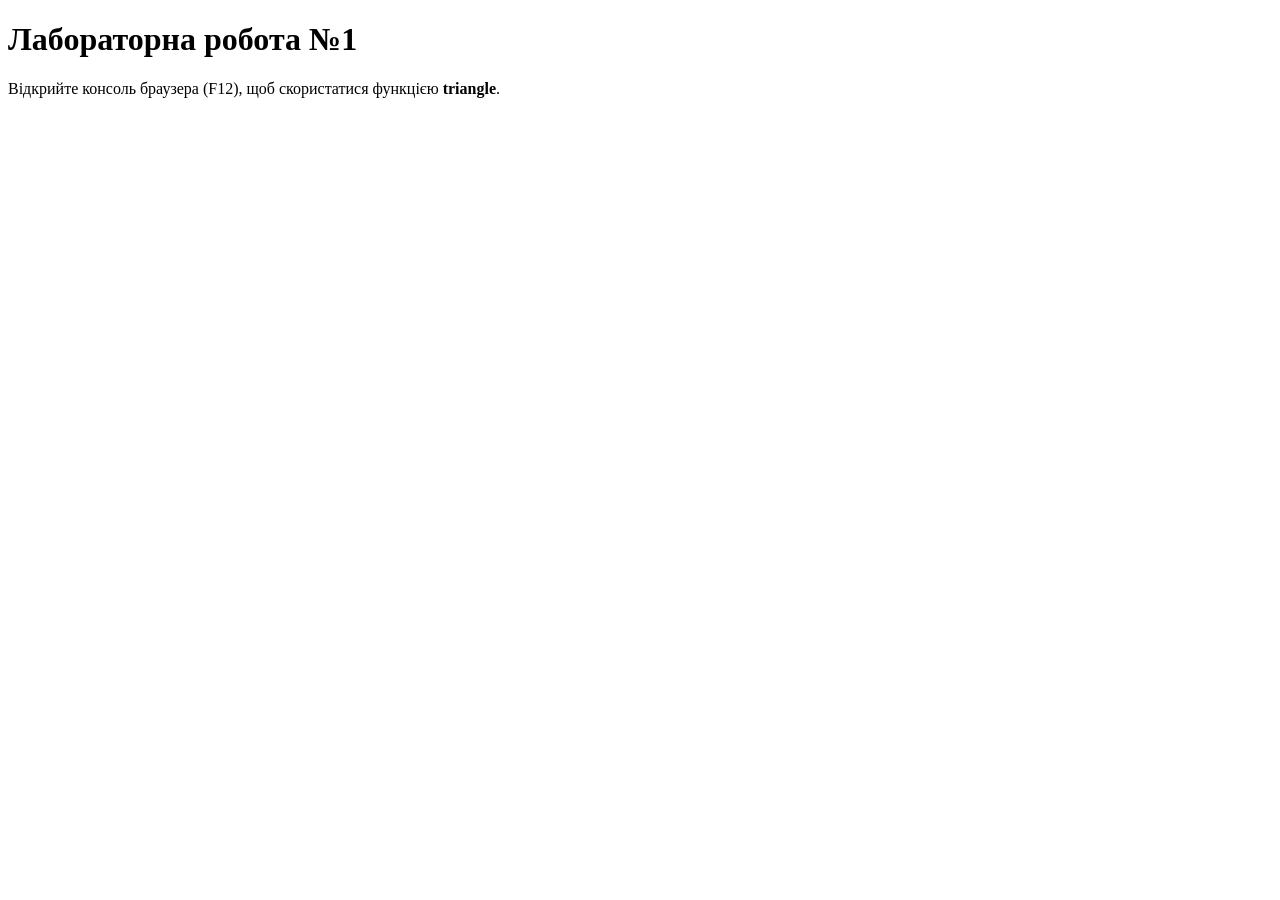
<file: lab1/index.html>
<!DOCTYPE html>
<html lang="uk">
<head>
    <meta charset="UTF-8">
    <title>Лабораторна робота №1</title>
</head>
<body>
    <h1>Лабораторна робота №1</h1>
    <p>Відкрийте консоль браузера (F12), щоб скористатися функцією <b>triangle</b>.</p>
    <script src="solution.js"></script>
</body>
</html>
</file>
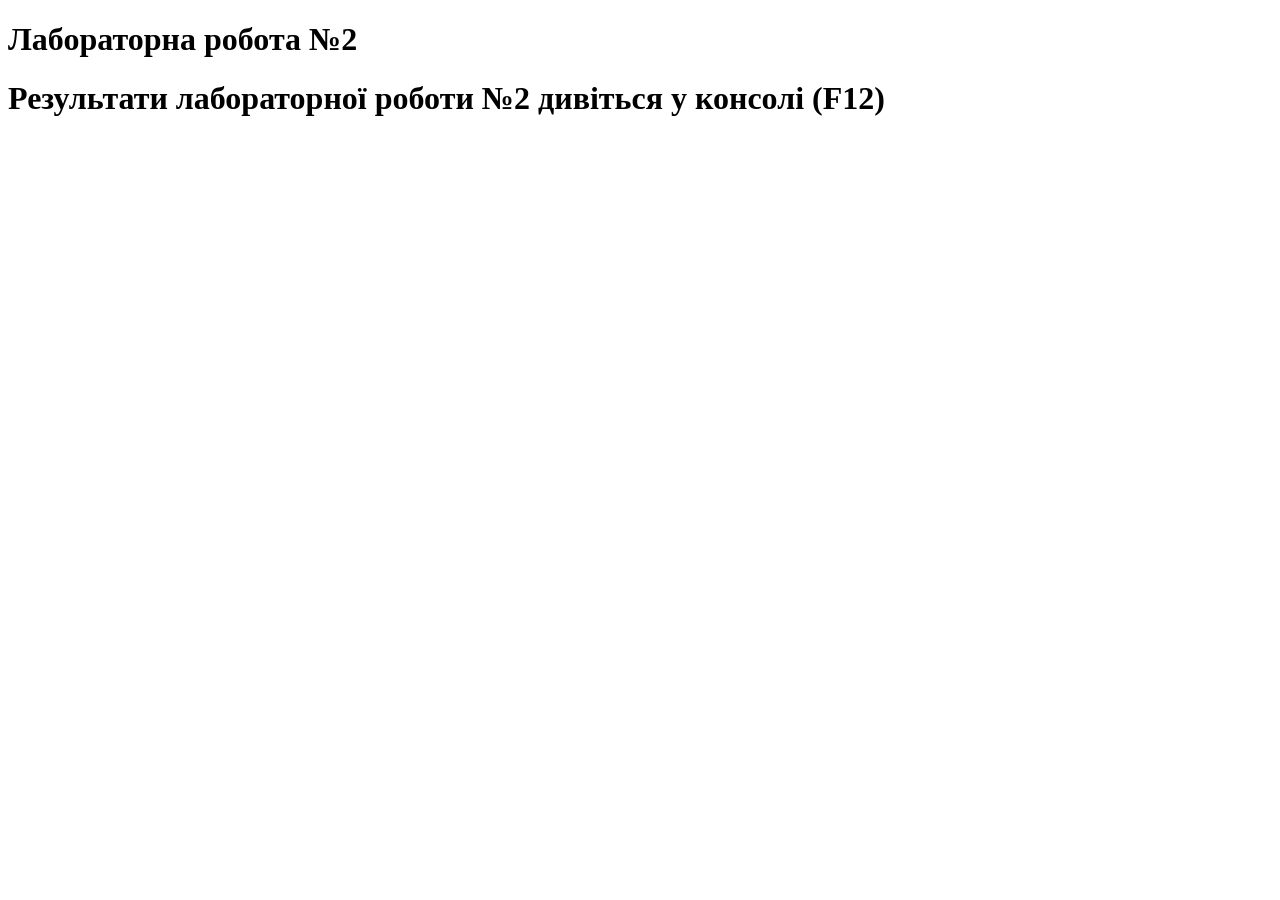
<file: lab2/index.html>
<!DOCTYPE html>
<html lang="uk">
<head>
    <meta charset="UTF-8">
    <title>Лабораторна робота №2</title>
</head>
<body>
    <h1>Лабораторна робота №2</h1>
    <h1>Результати лабораторної роботи №2 дивіться у консолі (F12)</h1>
    <script src="solution.js"></script>
</body>
</html>
</file>
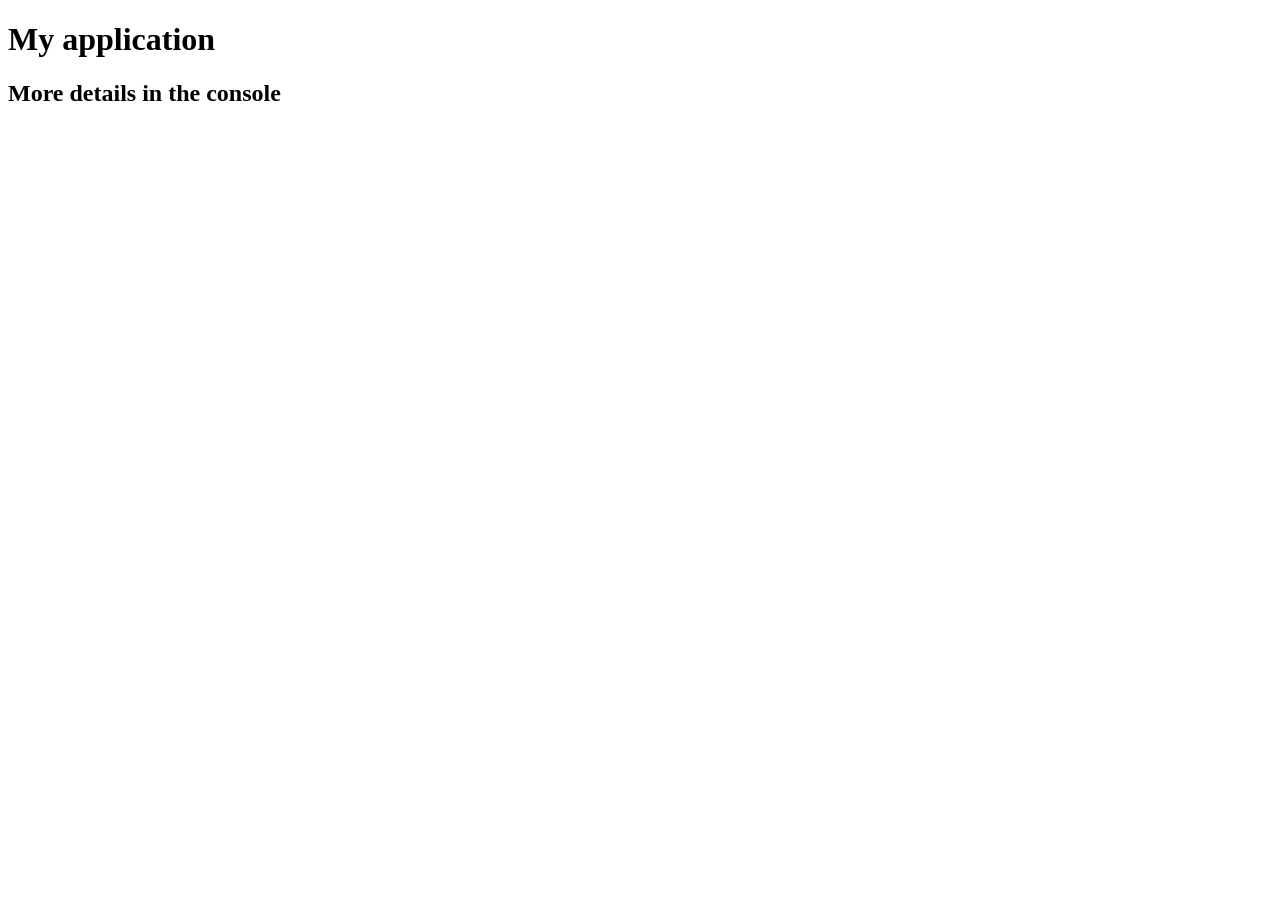
<file: lab3/index.html>
<!DOCTYPE html>
<html>
<head>
	<meta charset="utf-8">
	<title>My application</title>
</head>
<body>
	<h1>My application</h1>
	<h2>More details in the console</h2>

	<script src="SpeakHello.js"></script>
	<script src="SpeakGoodBye.js"></script>
	<script src="script.js"></script>
</body>
</html>
</file>
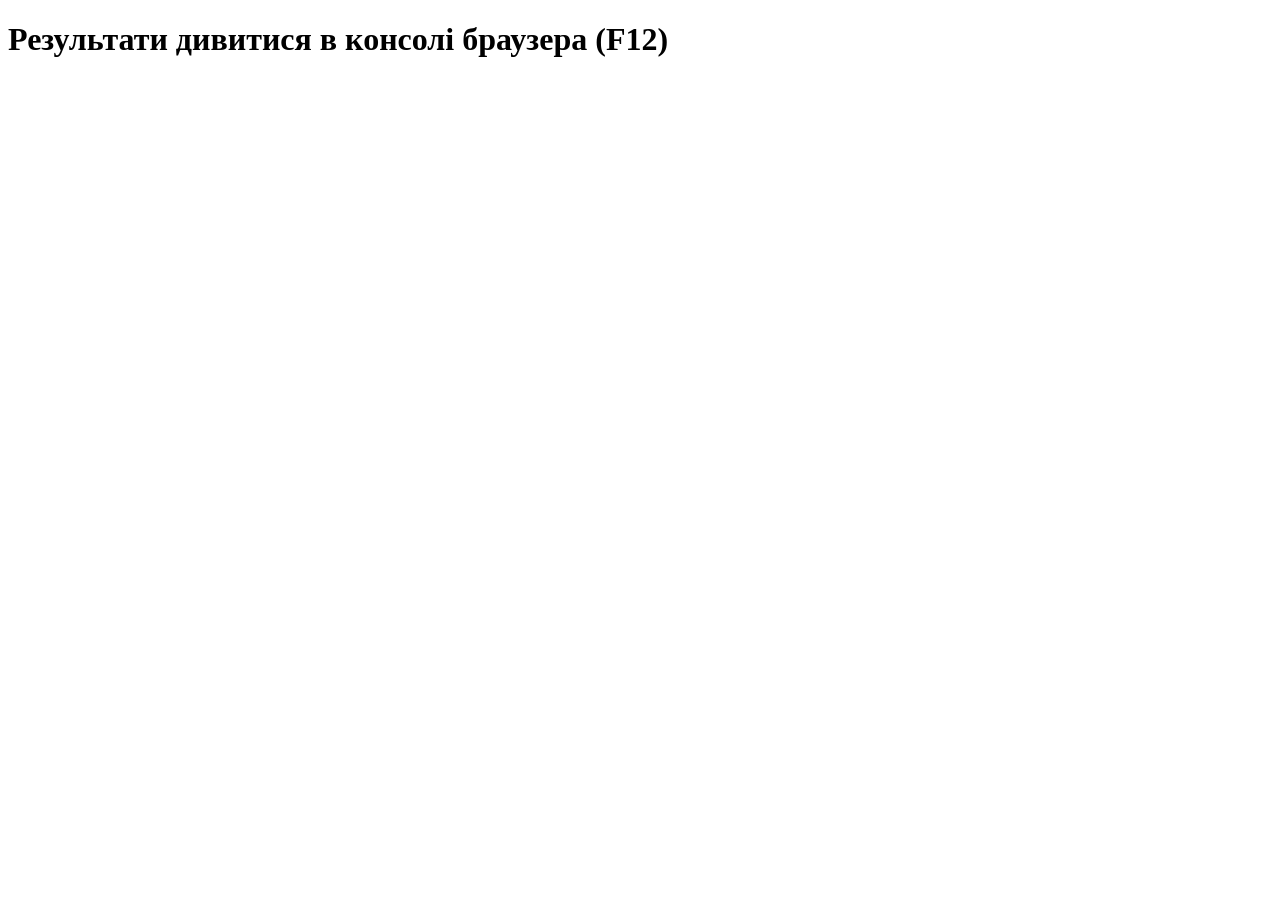
<file: lab4/index.html>
<!DOCTYPE html>
<html lang="uk">
<head>
    <meta charset="UTF-8">
    <meta name="viewport" content="width=device-width, initial-scale=1.0">
    <title>Лабораторна робота №4</title>
</head>
<body>
    <h1>Результати дивитися в консолі браузера (F12)</h1>
    
    <script src="MySortLib.js"></script>
</body>
</html>
</file>
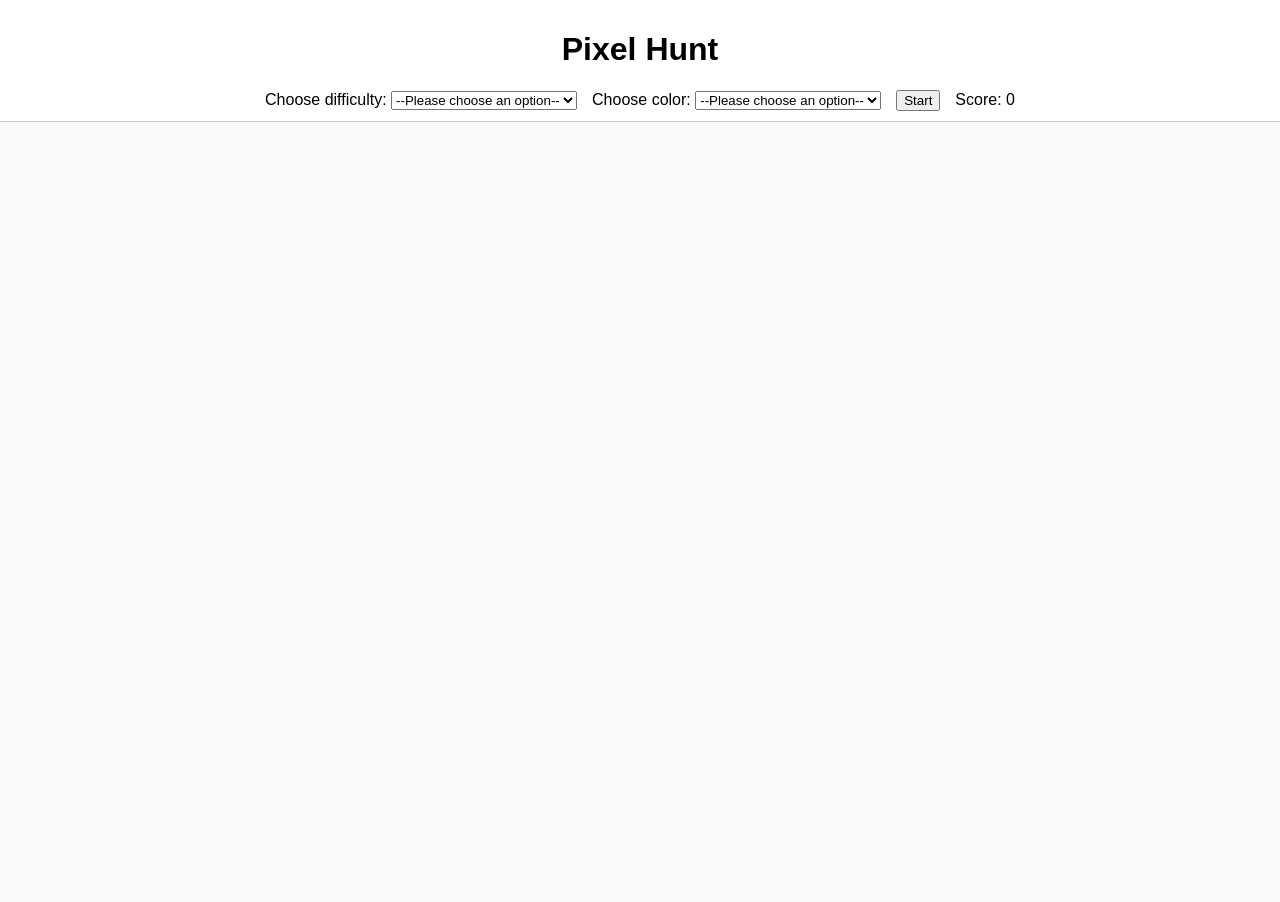
<file: lab5/index.html>
<!DOCTYPE html>
<html lang="uk">
<head>
    <meta charset="UTF-8">
    <title>Pixel Hunt - Lab 5</title>
    <link rel="stylesheet" href="style.css">
</head>
<body>
    <header>
        <h1>Pixel Hunt</h1>
        <div class="controls">
    <label>Choose difficulty: 
        <select id="difficulty">
            <option value="" selected disabled>--Please choose an option--</option>
            <option value="easy">Easy (3s)</option>
            <option value="medium">Medium (2s)</option>
            <option value="hard">Hard (1s)</option>
            <option value="impossible">Impossible (0.5s)</option>
        </select>
    </label>

    <label>Choose color: 
        <select id="color">
            <option value="" selected disabled>--Please choose an option--</option>
            <option value="red">Red</option>
            <option value="blue">Blue</option>
            <option value="green">Green</option>
        </select>
    </label>

    <button id="startBtn">Start</button>
    <span id="scoreDisplay">Score: 0</span>
</div>
    </header>

    <main id="gameArea">
    </main>

    <script src="script.js"></script>
</body>
</html>
</file>
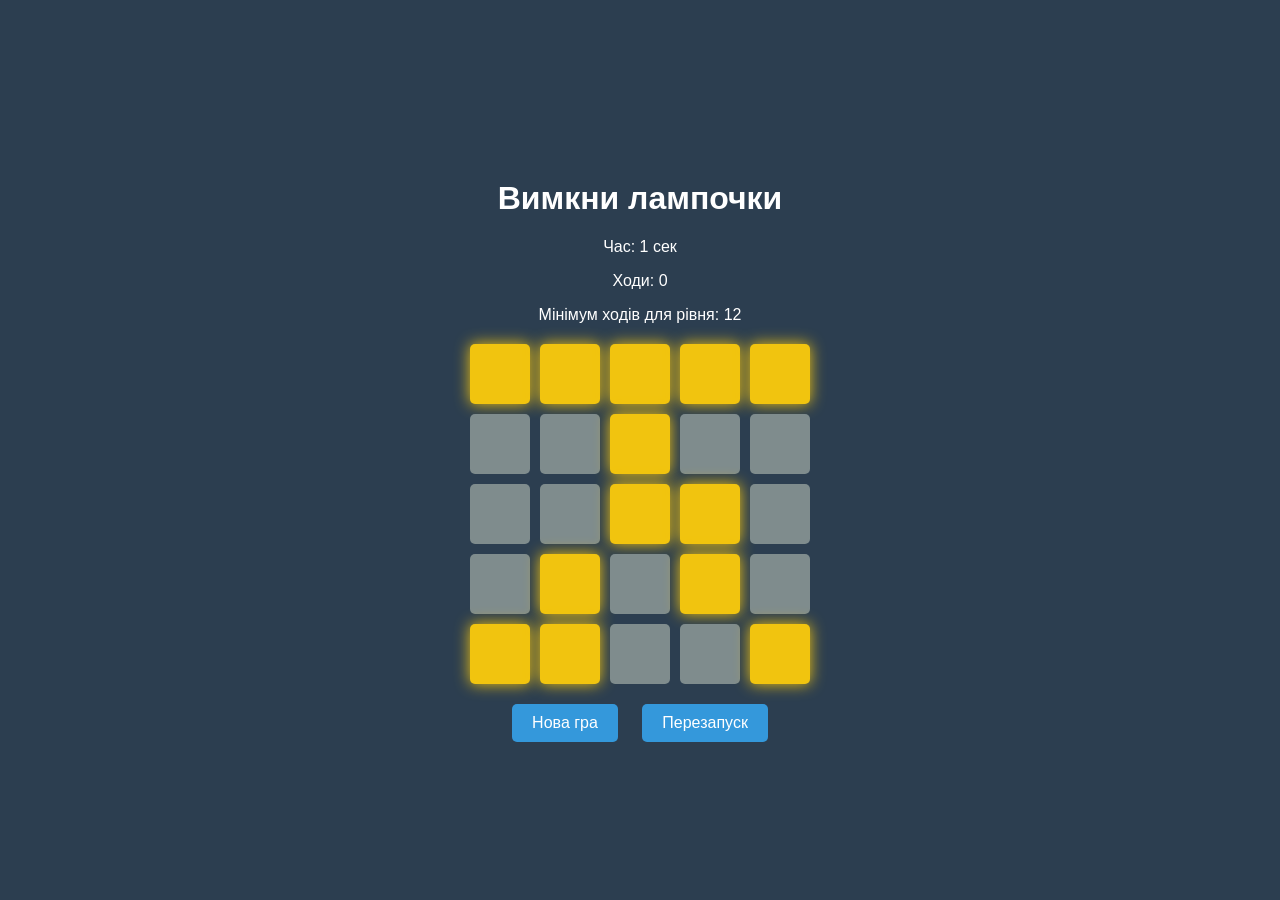
<file: lab6/index.html>
<!DOCTYPE html>
<html lang="uk">
<head>
    <meta charset="UTF-8">
    <title>Lights Out Game</title>
    <link rel="stylesheet" href="style.css">
</head>
<body>
    <div class="game-container">
        <h1>Вимкни лампочки</h1>
        
        <div class="stats">
            <p>Час: <span id="timer">0</span> сек</p>
            <p>Ходи: <span id="steps">0</span></p>
            <p>Мінімум ходів для рівня: <span id="min-steps">0</span></p>
        </div>

        <div id="game-board" class="board"></div>

        <div class="controls">
            <button id="new-game">Нова гра</button>
            <button id="restart">Перезапуск</button>
        </div>
    </div>
    <script src="script.js"></script>
</body>
</html>
</file>
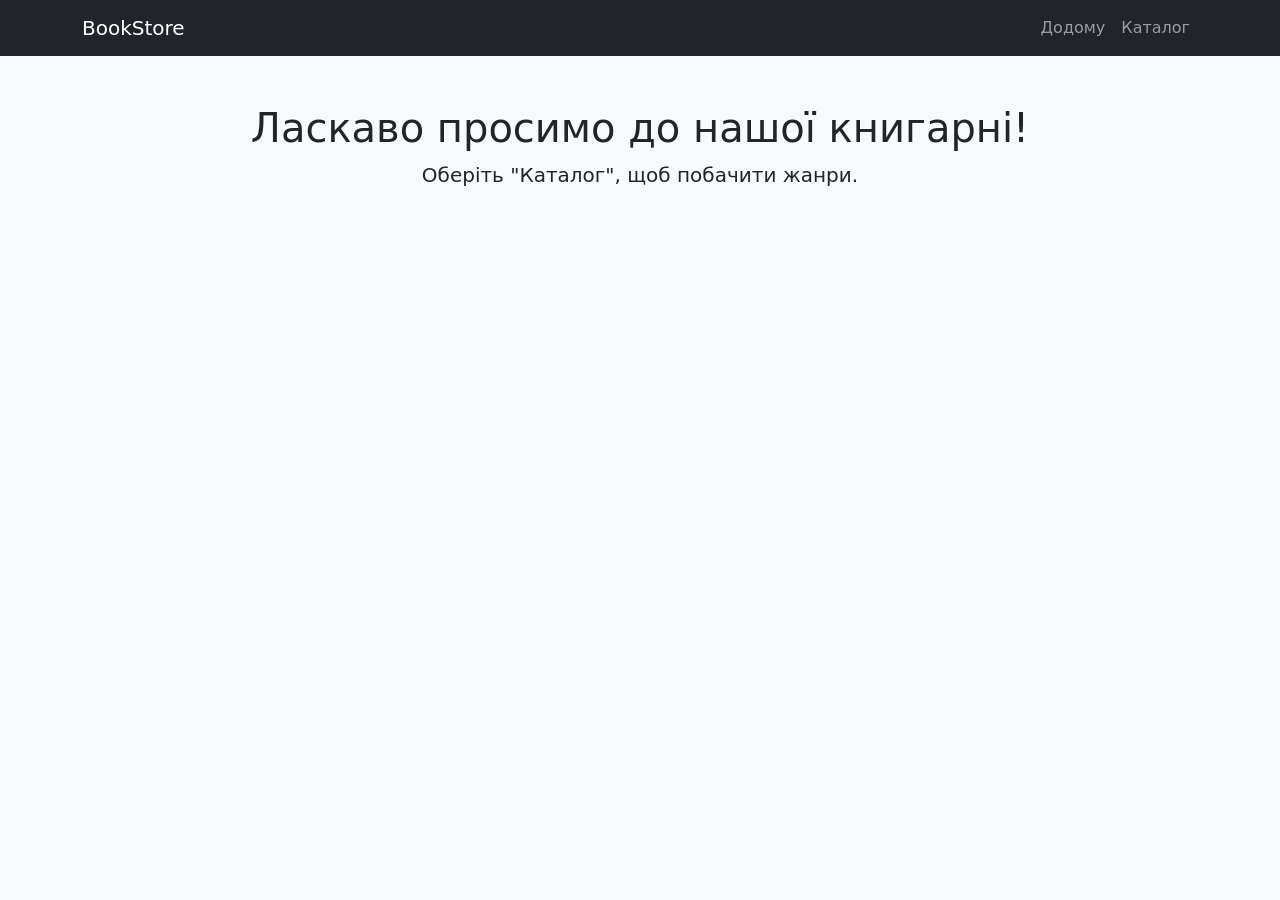
<file: lab7/index.html>
<!DOCTYPE html>
<html lang="uk">
<head>
    <meta charset="UTF-8">
    <title>Книжкова Лабораторна</title>
    <link href="https://cdn.jsdelivr.net/npm/bootstrap@5.3.0/dist/css/bootstrap.min.css" rel="stylesheet">
    <style>
        .book-img { width: 200px; height: 200px; object-fit: cover; }
        .card { height: 100%; }
    </style>
</head>
<body class="bg-light">

<nav class="navbar navbar-expand-lg navbar-dark bg-dark mb-4">
    <div class="container">
        <a class="navbar-brand" href="index.html">BookStore</a>
        <div class="navbar-nav">
            <a class="nav-link" href="index.html">Додому</a>
            <a class="nav-link" href="#" id="load-catalog">Каталог</a>
        </div>
    </div>
</nav>

<div class="container" id="main-content">
    <div class="text-center mt-5">
        <h1>Ласкаво просимо до нашої книгарні!</h1>
        <p class="lead">Оберіть "Каталог", щоб побачити жанри.</p>
    </div>
</div>

<script src="script.js"></script>
</body>
</html>
</file>
<file: lab5/style.css>
body { font-family: Arial, sans-serif; margin: 0; overflow: hidden; }
header { padding: 10px; border-bottom: 1px solid #ccc; text-align: center; }
.controls { display: flex; justify-content: center; gap: 15px; align-items: center; margin-top: 10px; }

#gameArea {
    position: relative;
    width: 100vw;
    height: calc(100vh - 120px); /* Вираховуємо місце під панель */
    background-color: #f9f9f9;
    cursor: crosshair;
}

.target {
    position: absolute;
    border-radius: 50%; /* Робимо коло */
    cursor: pointer;
    transition: transform 0.1s;
}
</file>
<file: lab6/style.css>
body {
    font-family: Arial, sans-serif;
    display: flex;
    justify-content: center;
    align-items: center;
    height: 100vh;
    margin: 0;
    background-color: #2c3e50;
    color: white;
}

.game-container {
    text-align: center;
}

.stats {
    margin-bottom: 20px;
}

.board {
    display: grid;
    grid-template-columns: repeat(5, 60px);
    grid-gap: 10px;
    justify-content: center;
    margin-bottom: 20px;
}

.cell {
    width: 60px;
    height: 60px;
    background-color: #7f8c8d; /* Вимкнено */
    border-radius: 5px;
    cursor: pointer;
}

.cell.is-on {
    background-color: #f1c40f; /* Увімкнено */
    box-shadow: 0 0 15px #f1c40f;
}

button {
    padding: 10px 20px;
    margin: 0 10px;
    font-size: 16px;
    cursor: pointer;
    background-color: #3498db;
    border: none;
    color: white;
    border-radius: 5px;
}

button:hover {
    background-color: #2980b9;
}
</file>
